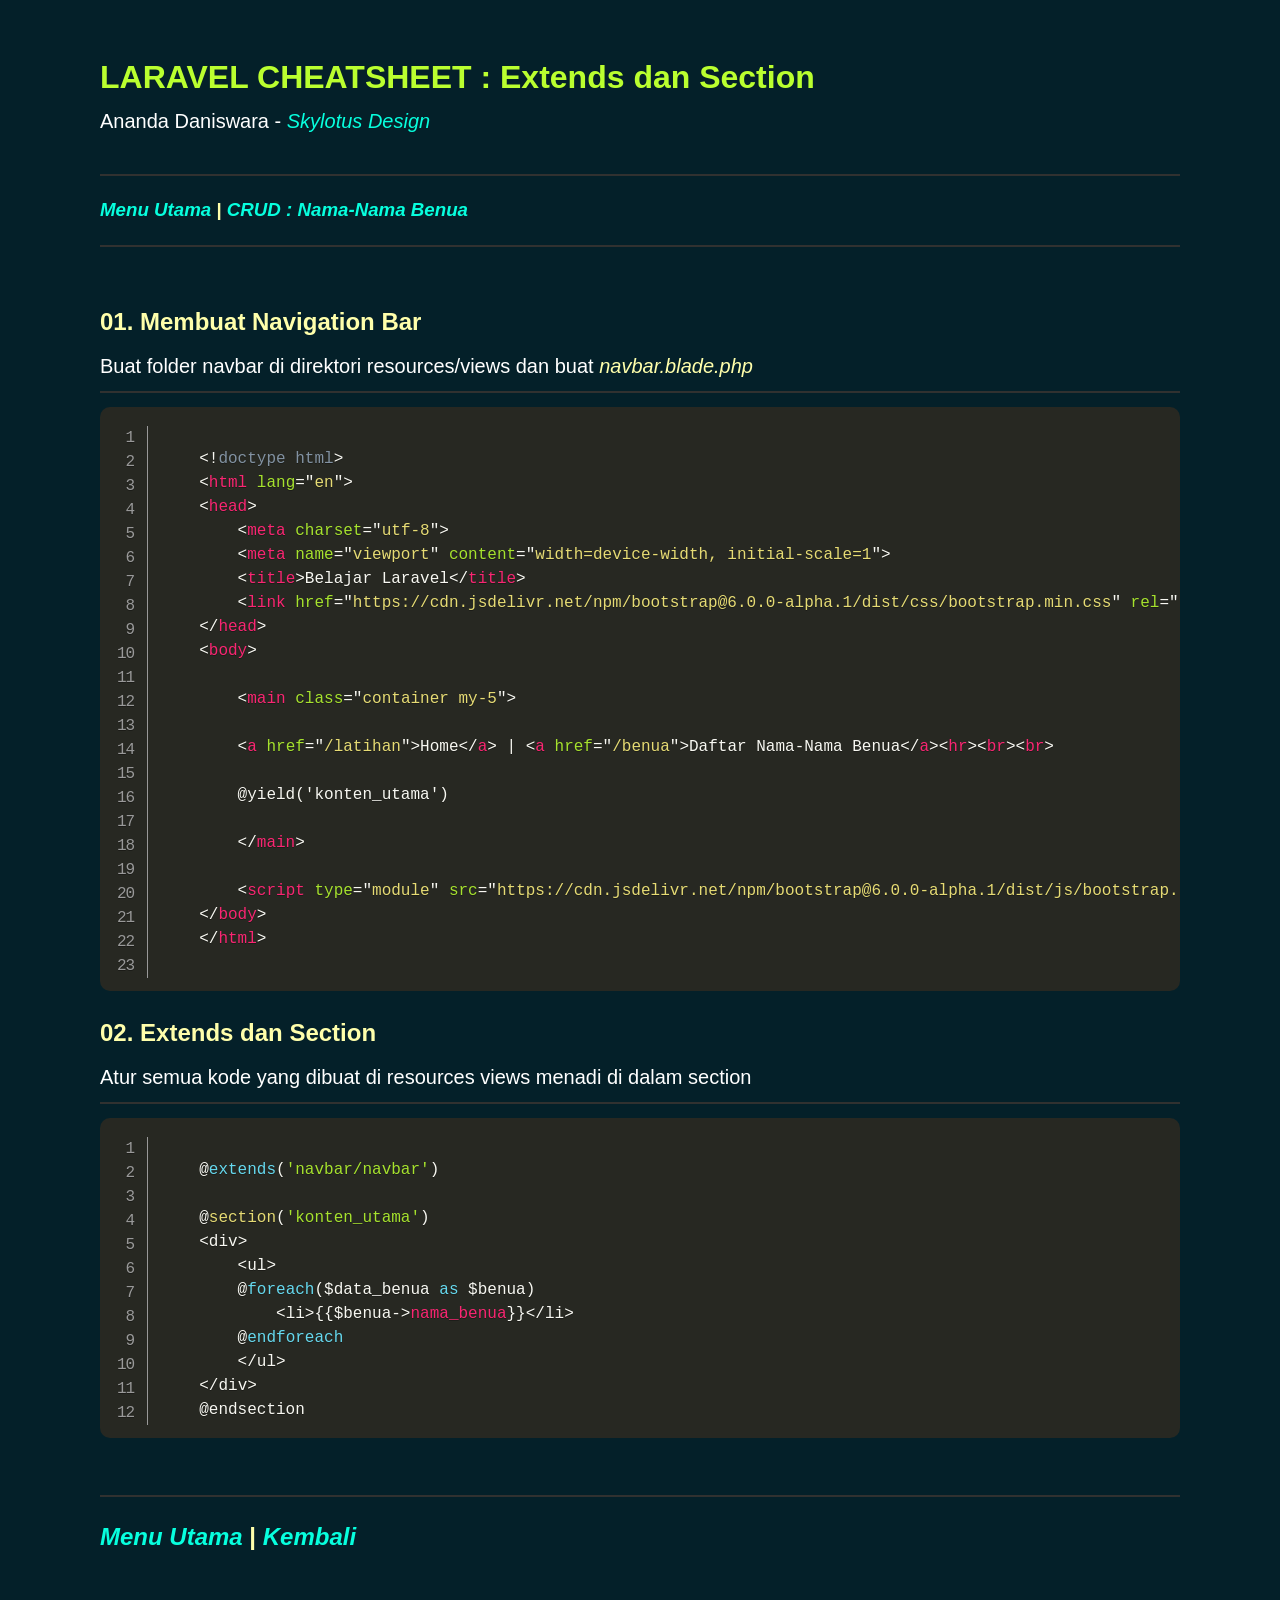
<file: tutorial/00-navbar.html>
<!DOCTYPE html>
<html lang="en">
<head>
    <meta charset="UTF-8">
    <meta name="viewport" content="width=device-width, initial-scale=1.0">
    <title>Extends dan Section</title>
    <link rel="stylesheet" href="../assets/prism/prism-okaidia.min.css">
    <link rel="stylesheet" href="../assets/prism/prism-line-numbers.min.css">
    <link rel="stylesheet" href="../assets/prism/prism-toolbar.min.css">
    <link rel="stylesheet" href="../assets/css/style.css">
</head>
<body>

<main>


<h1 class="judul">LARAVEL CHEATSHEET : Extends dan Section</h1>
<span class="me">Ananda Daniswara - <a href="https://github.com/skylotus-design">Skylotus Design</a></span>

<br><br><hr>
<h3>
    <a href="00-menu-utama.html">Menu Utama</a> | 
    <a href="01-crud-nama-benua.html">CRUD : Nama-Nama Benua</a>
</h3>
<hr><br>

<h2 class="step">01. Membuat Navigation Bar</h2>
<span class="ket">Buat folder navbar di direktori resources/views dan buat <em>navbar.blade.php</em></span><hr>
<pre class="line-numbers"><code class="language-HTML">
    &lt;!doctype html&gt;
    &lt;html lang="en"&gt;
    &lt;head&gt;
        &lt;meta charset="utf-8"&gt;
        &lt;meta name="viewport" content="width=device-width, initial-scale=1"&gt;
        &lt;title&gt;Belajar Laravel&lt;/title&gt;
        &lt;link href="https://cdn.jsdelivr.net/npm/bootstrap@6.0.0-alpha.1/dist/css/bootstrap.min.css" rel="stylesheet"&gt;
    &lt;/head&gt;
    &lt;body&gt;
        
        &lt;main class="container my-5"&gt;

        &lt;a href="/latihan">Home&lt;/a&gt; | &lt;a href="/benua"&gt;Daftar Nama-Nama Benua&lt;/a&gt;&lt;hr&gt;&lt;br&gt;&lt;br&gt;
      
        @yield('konten_utama')

        &lt;/main&gt;

        &lt;script type="module" src="https://cdn.jsdelivr.net/npm/bootstrap@6.0.0-alpha.1/dist/js/bootstrap.bundle.min.js"&gt;&lt;/script&gt;
    &lt;/body&gt;
    &lt;/html&gt;

</code></pre>


<h2 class="step">02. Extends dan Section</h2>
<span class="ket">Atur semua kode yang dibuat di resources views menadi di dalam section</em></span><hr>
<pre class="line-numbers"><code class="language-PHP">
    @extends('navbar/navbar')

    @section('konten_utama')  
    &lt;div&gt;
        &lt;ul&gt;
        @foreach($data_benua as $benua)
            &lt;li&gt;{{$benua-&gt;nama_benua}}&lt;/li&gt;
        @endforeach
        &lt;/ul&gt;
    &lt;/div&gt;
    @endsection
</code></pre>



<br><hr>
<h2 class="step"><a href="../index.html">Menu Utama</a> | <a href="01-crud-nama-benua.html">Kembali</a></h2>


</main>
<script src="../assets/prism/prism-core.min.js"></script>
<script src="../assets/prism/prism-markup.min.js"></script>
<script src="../assets/prism/prism-css.min.js"></script>
<script src="../assets/prism/prism-clike.min.js"></script>
<script src="../assets/prism/prism-javascript.min.js"></script>

<script src="../assets/prism/prism-line-numbers.min.js"></script>
<script src="../assets/prism/prism-toolbar.min.js"></script>

<script src="../assets/prism/prism-markup-templating.min.js"></script>
<script src="../assets/prism/prism-php.min.js"></script>
</body>
</html>
</file>
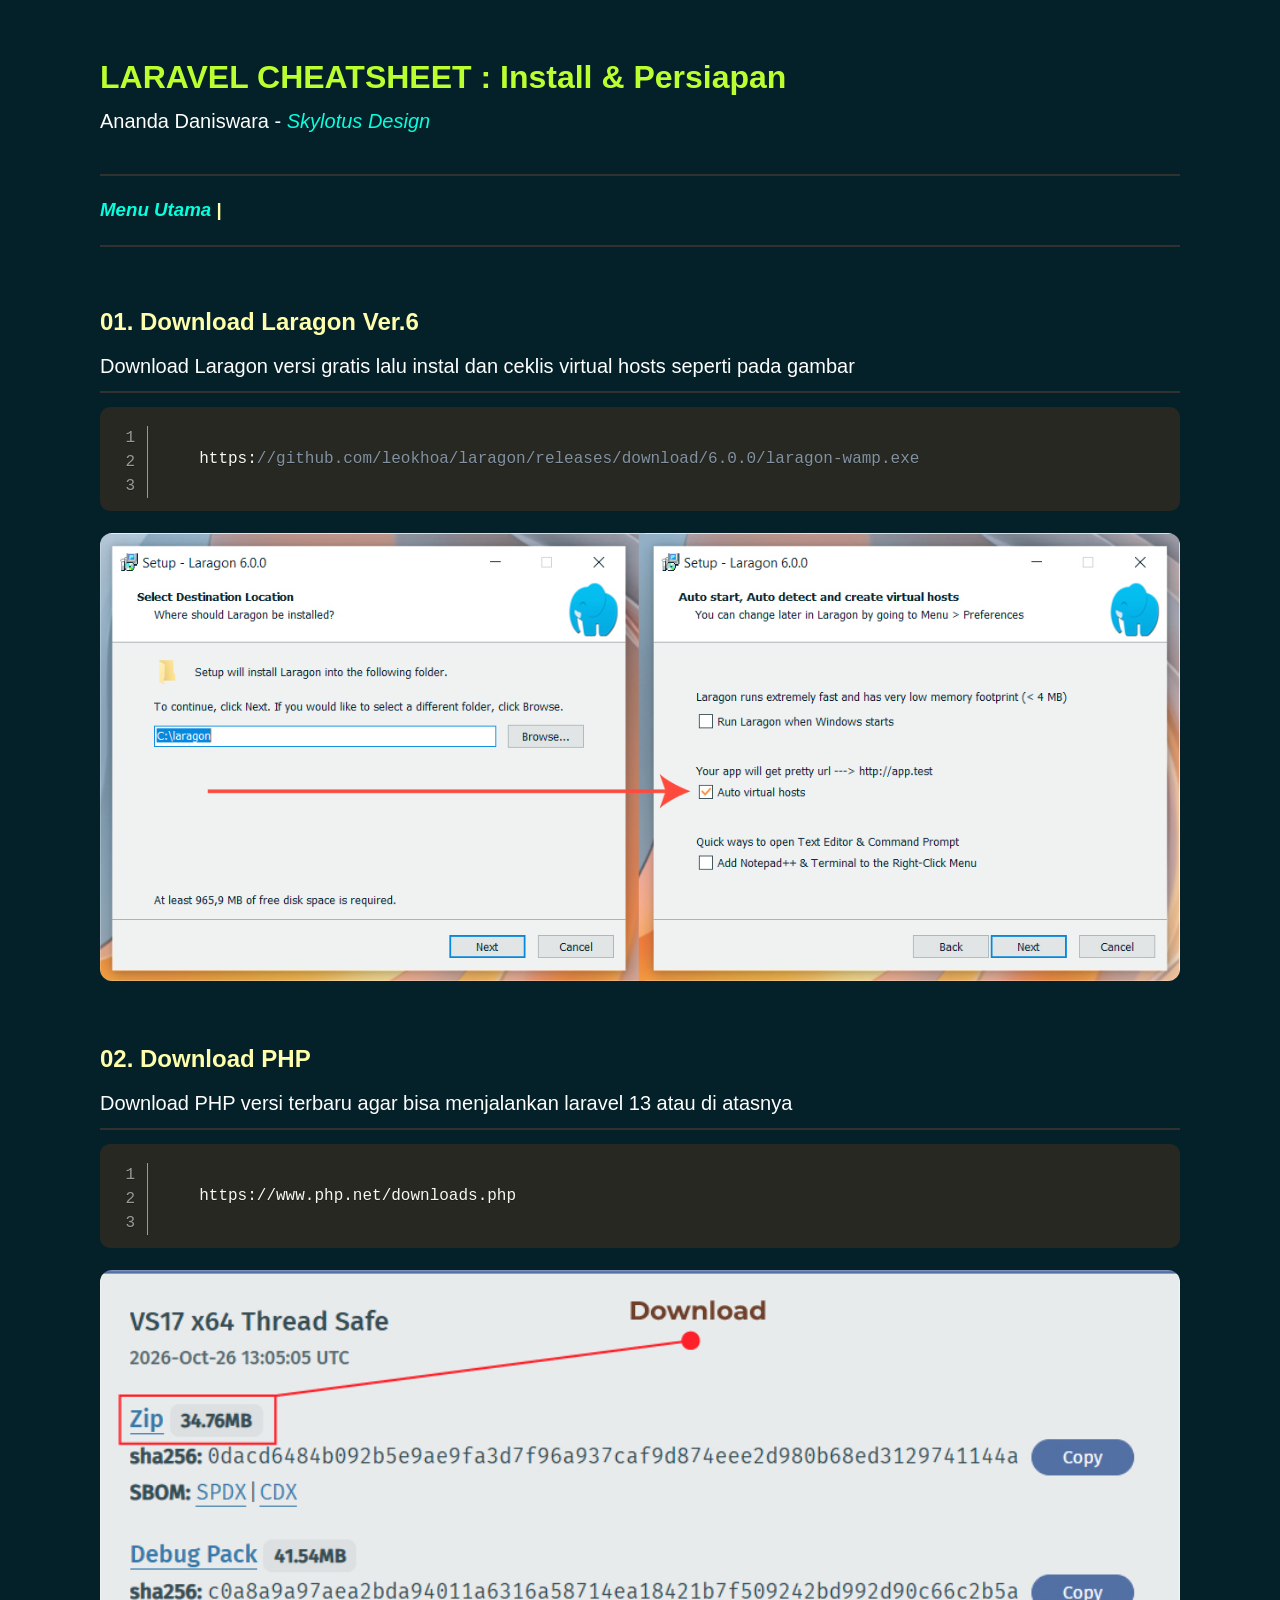
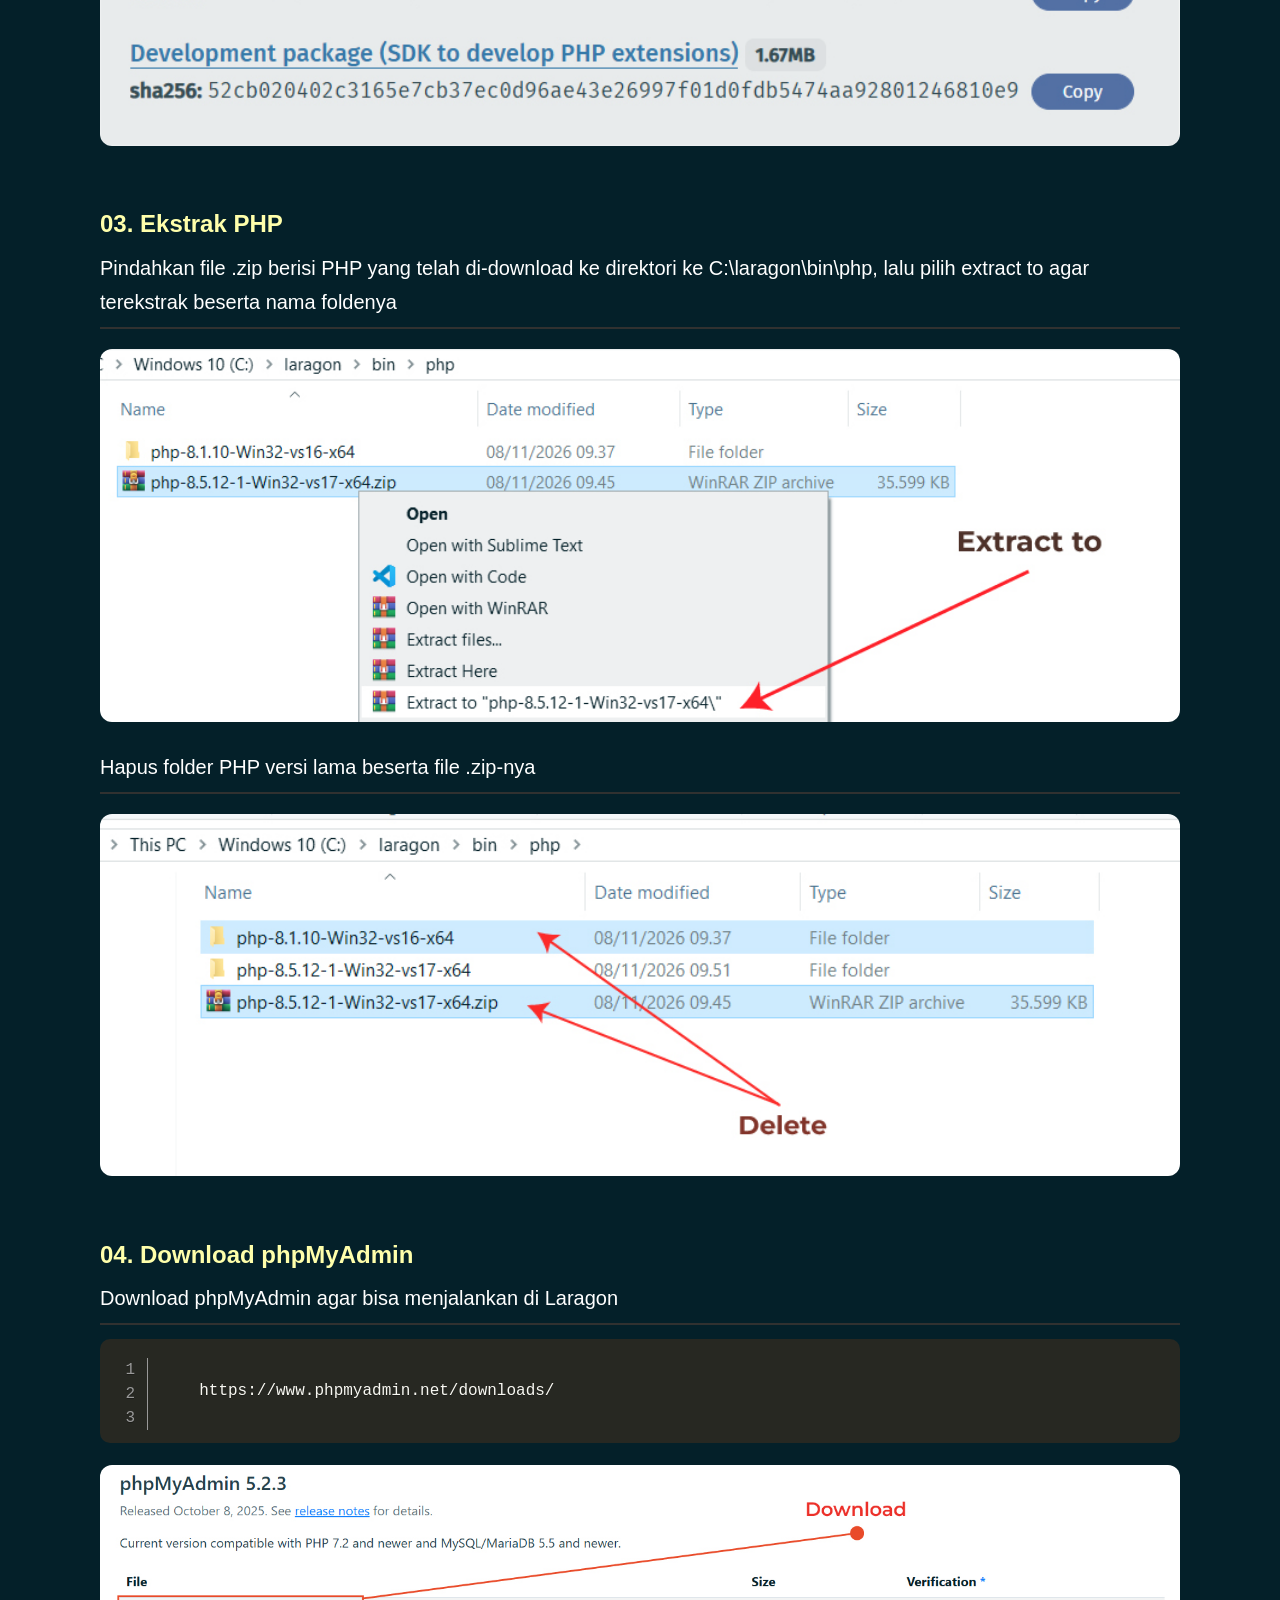
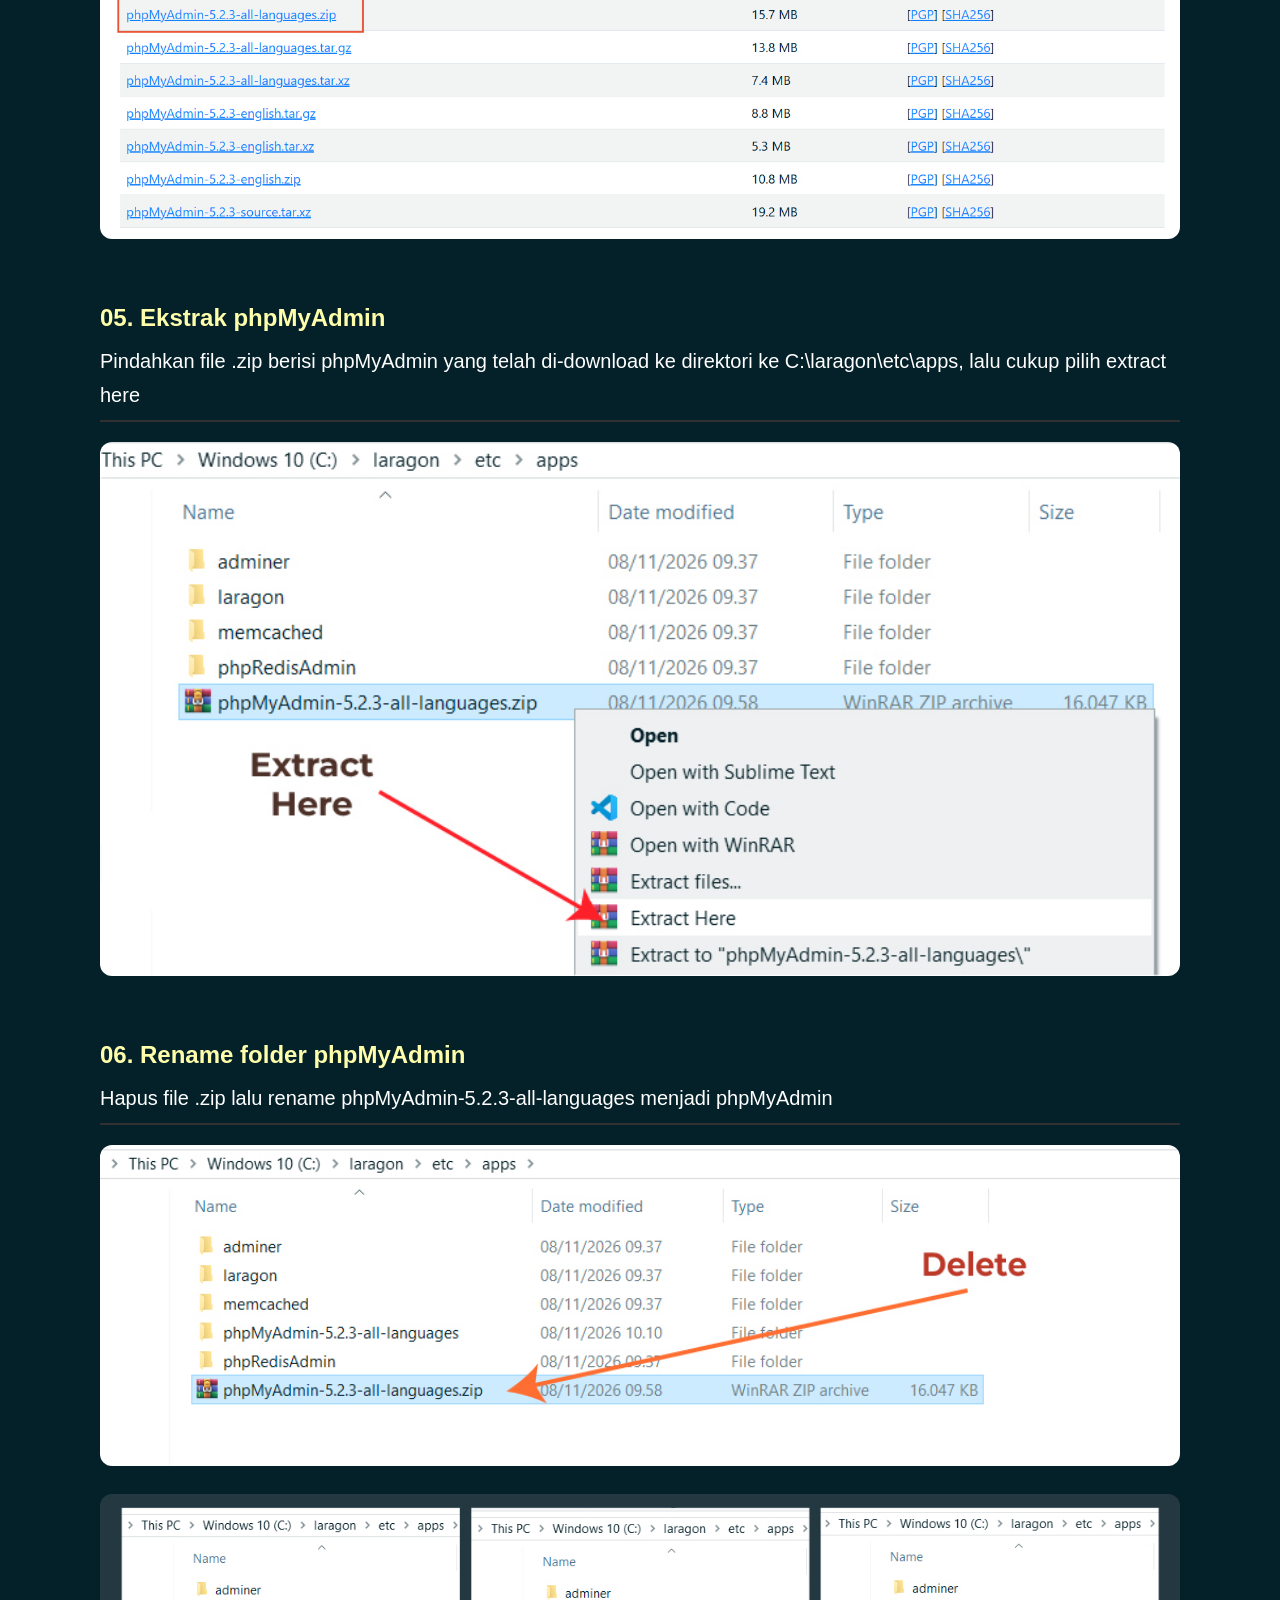
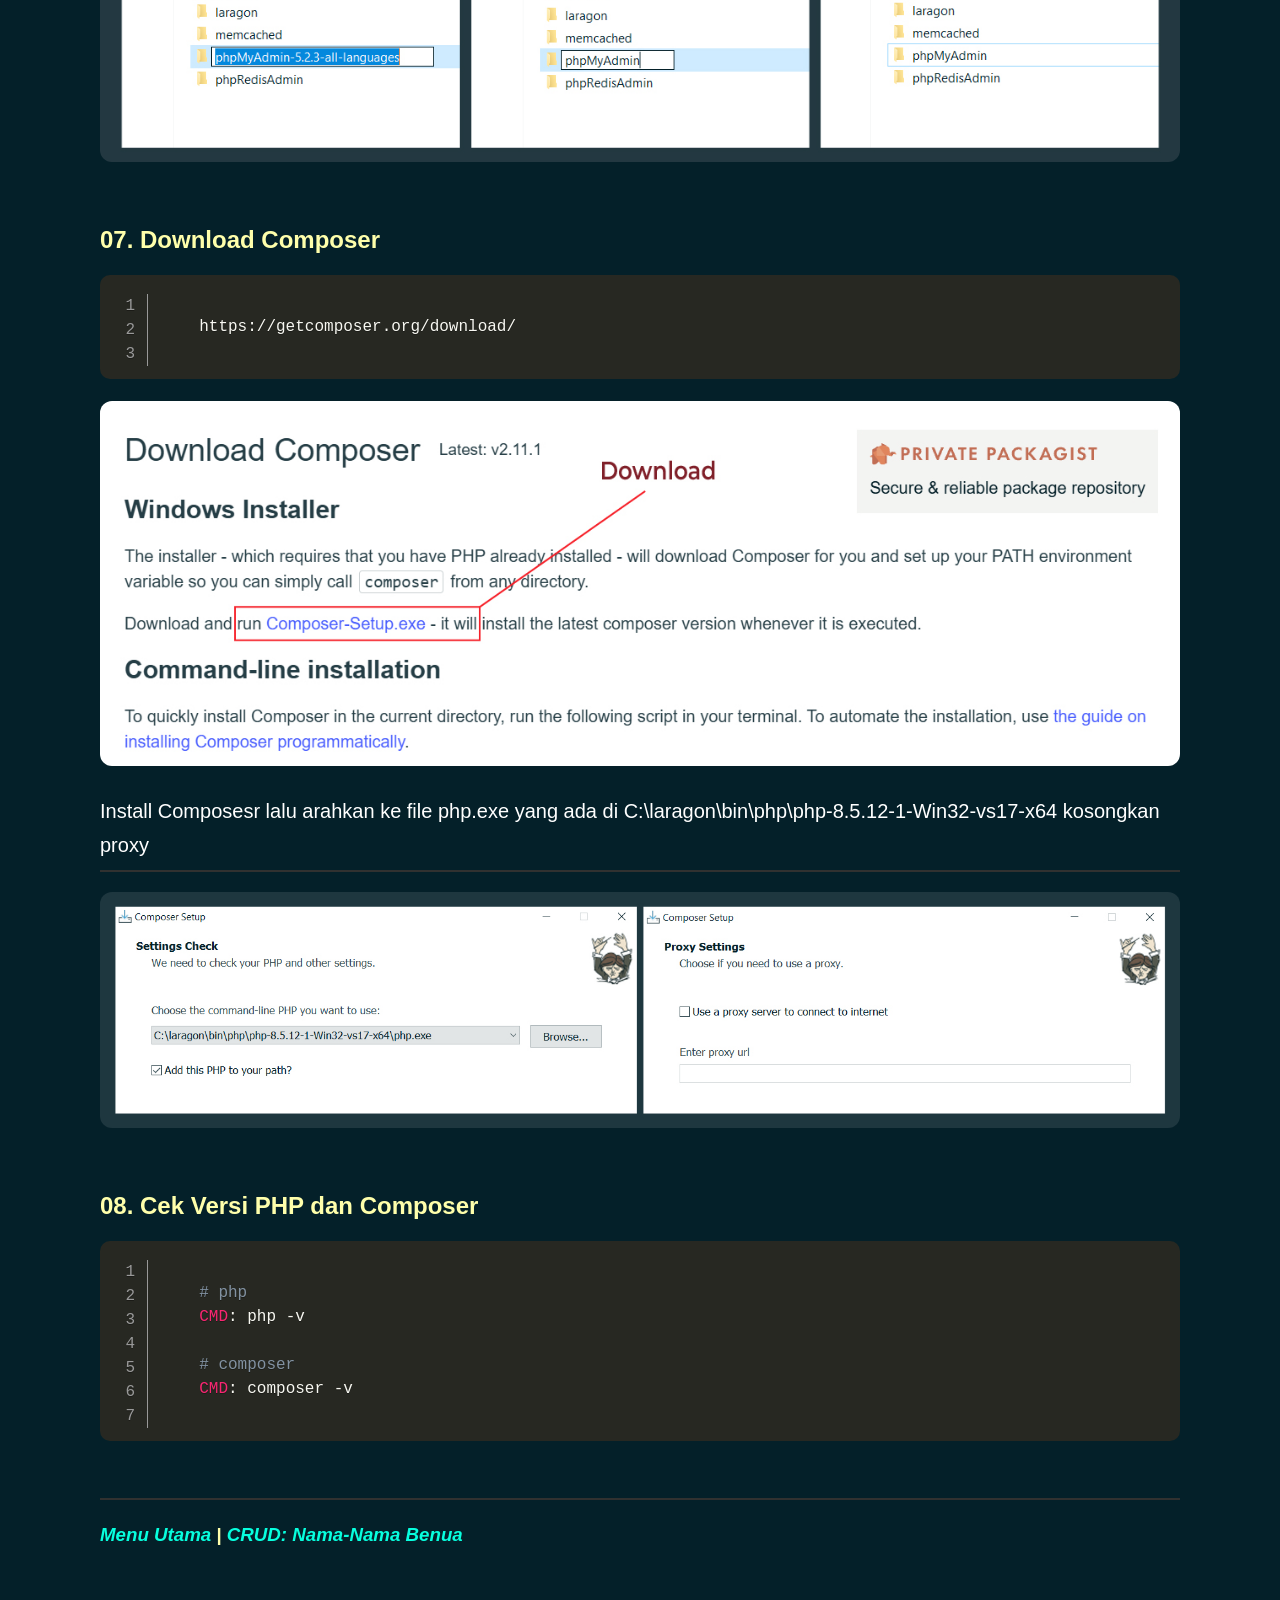
<file: tutorial/00-pesiapan.html>
<!DOCTYPE html>
<html lang="en">
<head>
    <meta charset="UTF-8">
    <meta name="viewport" content="width=device-width, initial-scale=1.0">
    <title>Document</title>
    <link rel="stylesheet" href="../assets/prism/prism-okaidia.min.css">
    <link rel="stylesheet" href="../assets/prism/prism-line-numbers.min.css">
    <link rel="stylesheet" href="../assets/prism/prism-toolbar.min.css">
    <link rel="stylesheet" href="../assets/css/style.css">
</head>
<body>

<main>

<h1 class="judul">LARAVEL CHEATSHEET : Install & Persiapan</h1>
<span class="me">Ananda Daniswara - <a href="https://github.com/skylotus-design">Skylotus Design</a></span>

<br><br><hr>
<h3>
    <a href="00-menu-utama.html">Menu Utama</a> |
</h3>
<hr><br>

<h2 class="step">01. Download Laragon Ver.6</h2>
<span class="ket">Download Laragon versi gratis lalu instal dan ceklis virtual hosts seperti pada gambar</span><hr>
<pre class="line-numbers"><code class="language-PHP">
    https://github.com/leokhoa/laragon/releases/download/6.0.0/laragon-wamp.exe

</code></pre>
<div style="margin: 20px auto 50px auto;">
    <img src="../assets/img/instal-laragon-01.jpg" alt="img1" style="width: 100%;">
</div>

<h2 class="step">02. Download PHP</h2>
<span class="ket">Download PHP versi terbaru agar bisa menjalankan laravel 13 atau di atasnya</span><hr>
<pre class="line-numbers"><code class="language-HTML">
    https://www.php.net/downloads.php

</code></pre>
<div style="margin: 20px auto 50px auto;">
    <img src="../assets/img/download-php-01.jpg" alt="img1" style="width: 100%;">
</div>


<h2 class="step">03. Ekstrak PHP</h2>
<span class="ket">Pindahkan file .zip berisi PHP yang telah di-download ke direktori ke C:\laragon\bin\php, lalu pilih extract to agar terekstrak beserta nama foldenya</span><hr>
<div style="margin: 20px auto 20px auto;">
    <img src="../assets/img/php-ekstrak-01.jpg" alt="img1" style="width: 100%;">
</div>

<span class="ket">Hapus folder PHP versi lama beserta file .zip-nya</span><hr>
</code></pre>
<div style="margin: 20px auto 50px auto;">
    <img src="../assets/img/php-delete-01.jpg" alt="img1" style="width: 100%;">
</div>
   
<h2 class="step">04. Download phpMyAdmin</h2>
<span class="ket">Download phpMyAdmin agar bisa menjalankan di Laragon</span><hr>
<pre class="line-numbers"><code class="language-HTML">
    https://www.phpmyadmin.net/downloads/

</code></pre>
<div style="margin: 20px auto 50px auto;">
    <img src="../assets/img/download-phpmyadmin-01.jpg" alt="img1" style="width: 100%;">
</div>

<h2 class="step">05. Ekstrak phpMyAdmin</h2>
<span class="ket">Pindahkan file .zip berisi phpMyAdmin yang telah di-download ke direktori ke C:\laragon\etc\apps, lalu cukup pilih extract here</span><hr>
<div style="margin: 20px auto 50px auto;">
    <img src="../assets/img/phpmyadmibn-ekstrak-01.jpg" alt="img1" style="width: 100%;">
</div>


<h2 class="step">06. Rename folder phpMyAdmin</h2>
<span class="ket">Hapus file .zip lalu rename phpMyAdmin-5.2.3-all-languages menjadi phpMyAdmin</span><hr>
<div style="margin: 20px auto 20px auto;">
    <img src="../assets/img/phpmyadmin-delete-01.jpg" alt="img1" style="width: 100%;">
</div>
<div style="margin: 20px auto 50px auto;">
    <img src="../assets/img/phpmyadmin-rename-01.jpg" alt="img1" style="width: 100%;">
</div>


<h2 class="step">07. Download Composer</h2>
<pre class="line-numbers"><code class="language-HTML">
    https://getcomposer.org/download/

</code></pre>
<div style="margin: 20px auto 20px auto;">
    <img src="../assets/img/download-composer-01.jpg" alt="img1" style="width: 100%;">
</div>
<span class="ket">Install Composesr lalu arahkan ke file php.exe yang ada di C:\laragon\bin\php\php-8.5.12-1-Win32-vs17-x64 kosongkan proxy</span><hr>
<div style="margin: 20px auto 50px auto;">
    <img src="../assets/img/composer-instal-01.jpg" alt="img1" style="width: 100%;">
</div>

<h2 class="step">08. Cek Versi PHP dan Composer</h2>
<pre class="line-numbers"><code class="language-PHP">
    # php
    CMD: php -v 

    # composer 
    CMD: composer -v

</code></pre>




<br>
<hr>
<h3>
    <a href="00-menu-utama.html">Menu Utama</a> | 
    <a href="01-crud-nama-benua.html">CRUD: Nama-Nama Benua</a>
</h3>

</main>
<script src="../assets/prism/prism-core.min.js"></script>
<script src="../assets/prism/prism-markup.min.js"></script>
<script src="../assets/prism/prism-css.min.js"></script>
<script src="../assets/prism/prism-clike.min.js"></script>
<script src="../assets/prism/prism-javascript.min.js"></script>

<script src="../assets/prism/prism-line-numbers.min.js"></script>
<script src="../assets/prism/prism-toolbar.min.js"></script>

<script src="../assets/prism/prism-markup-templating.min.js"></script>
<script src="../assets/prism/prism-php.min.js"></script>
</body>
</html>
</file>
<file: assets/css/style.css>
:root {
        --bg:#042029;
        --s:#ffffab;
        --j:#ffffff;
        --l:#00ff00;
        --c: #00ffff;
        --O: #baff2f;
    }

    * { box-sizing: border-box; }

    body {
        margin: 0px;
        background: var(--bg);
        color: var(--ink);
        font-family: Arial, Helvetica, sans-serif;
        line-height: 1.7;
    }
    main { 
        max-width: 1080px; 
        margin: 50px auto; 
        padding: 80px auto; 
    }

    pre[class*="language-"] {
        border-radius: 10px;
        margin: 14px 0px 22px;
        font-size: 16px;
        line-height: 150%;
    }
    
    h3, h1, h2 {color: var(--s);}
    h1.judul {color: var(--O);margin-bottom: 0px}
    h3.step, h2.step {color: var(--s); margin-bottom: 6px;}
    span.ket {color: var(--j); font-size: 20px;margin-bottom: 0px;}
    span.ket em {color: var(--s);}
    span.me {color: var(--j); font-size: 20px;margin-bottom: 0px;}

    hr {height: 2px; background: rgb(49, 49, 48); border: none;}

    a {text-decoration: none; color: #07ffde; font-style: italic;}
    a:hover {color: rgb(242, 255, 0);}

    img {border-radius: 12px; mix-blend-mode: screen;}


    /* pre[class*="language-"],
    code[class*="language-"] {
    white-space: pre-wrap;     
    overflow-wrap: anywhere;    
    word-break: normal;
    }

    pre[class*="language-"] {
    overflow-x: hidden;        
    } */
</file>
